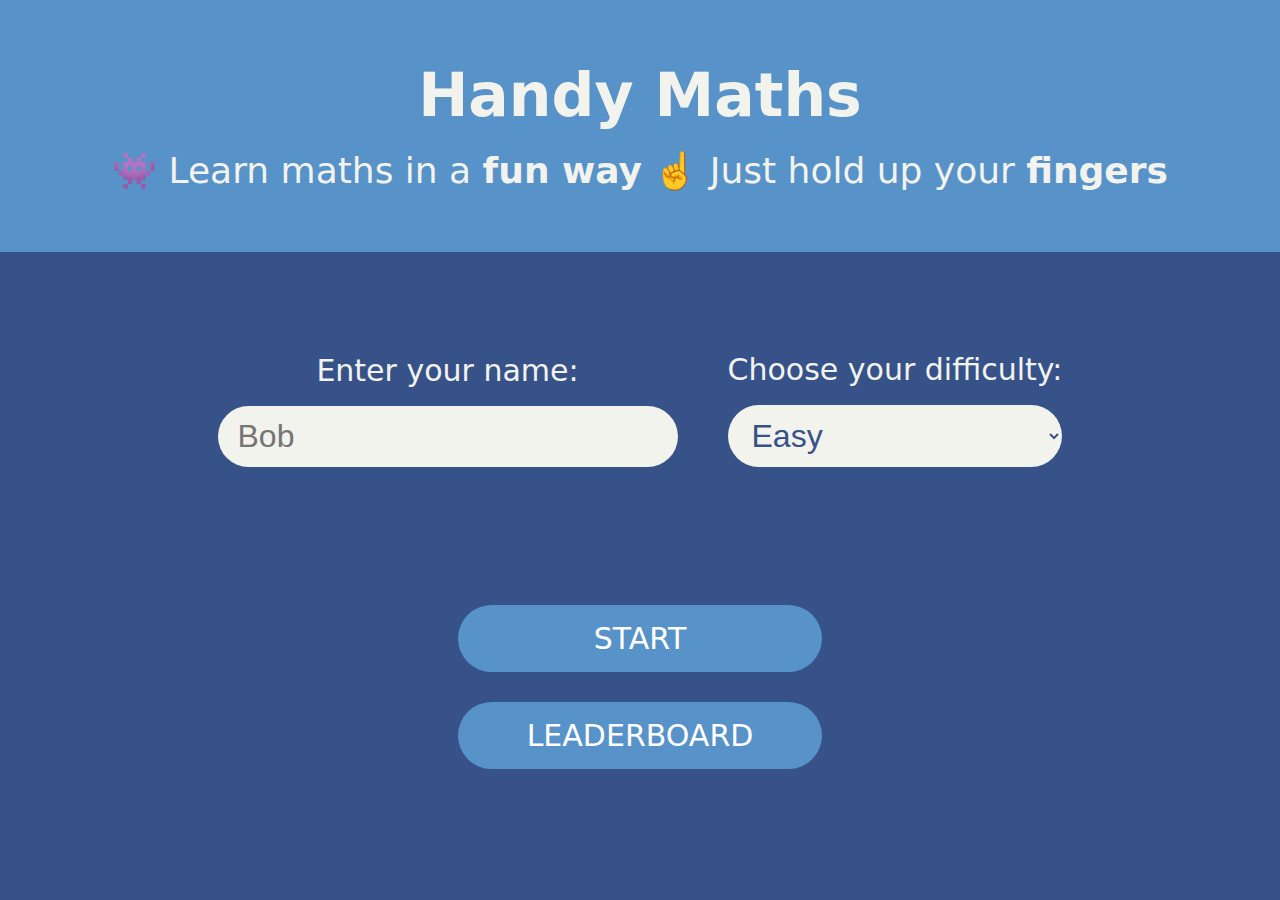
<file: index.html>
<!DOCTYPE html>
<html lang="en-GB">
<head>
  <title>Handy Maths</title>

  <meta charset="utf-8">
  <link rel="stylesheet" href="styles/home.css">
</head>

<body>
  <div class="container">
    <div class="hero-banner">
      <h1 class="title">Handy Maths</h1>
      <p class="tagline">👾 Learn maths in a <b>fun way</b> ☝️ Just hold up your <b>fingers</b></p>
    </div>
    <form>
      <div>
        <label for="name">Enter your name:</label>
        <input id="name" placeholder="Bob" />
      </div>
      <div>
        <label for="difficulty">Choose your difficulty:</label>
        <select id="difficulty" name="difficulty">
          <option value="easy">Easy</option>
          <option value="medium">Medium</option>
          <option value="hard">Hard</option>
        </select>
      </div>
    </form>
    <a class="button button-start" href="pages/game.html">Start</a>
    <a class="button button-start" href="pages/leaderboard.html">Leaderboard</a>
  </div>
</body>
</html>
</file>
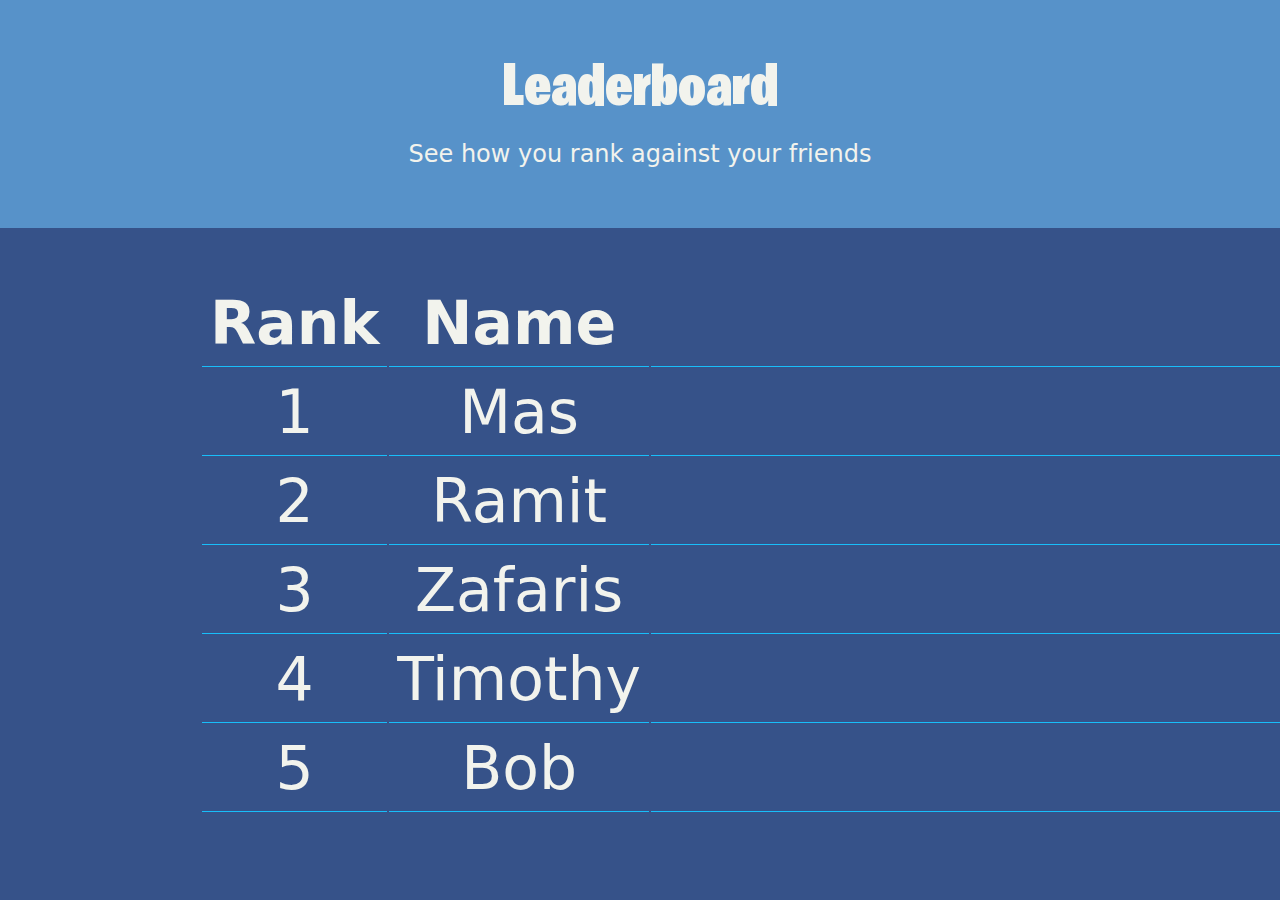
<file: pages/leaderboard.html>
<!DOCTYPE html>
<html lang="en-GB">
<head>
  <title>Leaderboard</title>

  <meta charset="utf-8">

  <link rel="preconnect" href="https://fonts.googleapis.com">
  <link rel="preconnect" href="https://fonts.gstatic.com" crossorigin>
  <link href="https://fonts.googleapis.com/css2?family=Noto+Sans:wght@400;500;700&display=swap" rel="stylesheet">

  <link rel="stylesheet" href="../styles/leaderboard.css">
</head>

<body>
  <div class="container">
    <div class="hero-banner">
      <h1 class="title">Leaderboard</h1>
      <p class="tagline">See how you rank against your friends</p>
    </div>
    <form>
      <table>
        <thead>
          <tr>
            <th>Rank</th>
            <th>Name</th>
            <th class="score">Score</th>
          </tr>
        </thead>
        <tbody>
          <tr>
            <td>1</td>
            <td>Mas</td>
            <td class="score">24</td>
          </tr>
          <tr>
            <td>2</td>
            <td>Ramit</td>
            <td class="score">22</td>
          </tr>
          <tr>
            <td>3</td>
            <td>Zafaris</td>
            <td class="score">20</td>
          </tr>
          <tr>
            <td>4</td>
            <td>Timothy</td>
            <td class="score">18</td>
          </tr>
          <tr>
            <td>5</td>
            <td>Bob</td>
            <td class="score">16</td>
          </tr>
        </tbody>
      </table>
    <form>
    <div>
  </div>
</body>
</html>
</file>
<file: styles/home.css>
* {
    margin: 0;
    padding: 0;
}

body {
    font-family: system-ui, -apple-system, BlinkMacSystemFont, 'Segoe UI', Roboto, Oxygen, Ubuntu, Cantarell, 'Open Sans', 'Helvetica Neue', sans-serif;
    color: #F2F3ED;
}

.hero-banner { 
    background: #5792C9;
    padding: 60px 0px;
    text-align: center;
}

.title {
    font-size: 60px;
    margin-bottom: 20px;
}

.tagline {
    font-size: 36px;
}

.container {
    min-height: 100vh;
    background-color: #365289;
    text-align: center;
}

.button {
    display: block;
    width: 300px;
    background-color: #5792C9;
    color: white;
    border: none;
    border-radius: 60px;
    padding: 16px 32px;
    text-align: center;
    text-decoration: none;
    font-size: 30px;
    font-weight: 500;
    margin: 30px auto;
    cursor: pointer;
    text-transform: uppercase;
}

form {
    display: flex;
    flex-direction: row;
    align-items: center;
    justify-content: center;
    gap: 50px;
    padding: 100px;
}

label {
    display: block;
    font-size: 30px;
    font-weight: 500;
    margin-bottom: 10px;
}

input {
    width: 100%;
    padding: 12px 20px;
    margin: 8px 0;
    box-sizing: border-box;
    border: none;
    border-radius: 50px;
    background-color: #F2F3ED;
    color: #365289;
    font-size: 32px;
    font-weight: 500;
}

select {
    width: 100%;
    padding: 12px 20px;
    margin: 8px 0;
    box-sizing: border-box;
    border: none;
    border-radius: 50px;
    background-color: #F2F3ED;
    color: #365289;
    font-size: 32px;
    font-weight: 500;
}
</file>
<file: styles/leaderboard.css>
@font-face {
    font-family: 'Fortnite';
    src: url('../assets/fonts/burbankbigcondensed-black.woff2') format('woff2'),
         url('../assets/fonts/burbankbigcondensed-black.woff') format('woff');
    font-weight: normal;
    font-style: normal;
}

* {
    margin: 0;
    padding: 0;
}

body {
    font-family: "Noto Sans", system-ui, -apple-system, BlinkMacSystemFont, 'Segoe UI', Roboto, Oxygen, Ubuntu, Cantarell, 'Open Sans', 'Helvetica Neue', sans-serif;
}

h1 {
    font-family: "Fortnite", system-ui, -apple-system, BlinkMacSystemFont, 'Segoe UI', Roboto, Oxygen, Ubuntu, Cantarell, 'Open Sans', 'Helvetica Neue', sans-serif;
}

table, tr {
    text-align: center;
    margin-top:50px; 
    margin-left:200px; 

}

td {
    padding: 8px;
    text-align: center;
    border-bottom: 1px solid #18befa;
}
th {
    padding: 8px;
    text-align: center;
    border-bottom: 1px solid #18befa;
}

.score {
    min-width: 14em;
    text-align: right;
}

body {
    font-family: system-ui, -apple-system, BlinkMacSystemFont, 'Segoe UI', Roboto, Oxygen, Ubuntu, Cantarell, 'Open Sans', 'Helvetica Neue', sans-serif;
    color: #F2F3ED;
}

.hero-banner { 
    background: #5792C9;
    padding: 60px 0px;
    text-align: center;
}

.title {
    font-size: 60px;
    margin-bottom: 20px;
}

.tagline {
    font-size: 24px;
}

.container {
    min-height: 100vh;
    background-color: #365289;
    text-align: center;

}

.button {
    display: block;
    background-color: #5792C9; /* Green */
    color: white;
    border: none;
    border-radius: 60px;
    padding: 16px 32px;
    text-align: center;
    text-decoration: none;
    font-size: 20px;
    font-weight: 500;
    margin: 4px 2px;
    cursor: pointer;
    text-transform: uppercase;
}

.button-start {
    width:200px;
    margin: 0px auto;
    font-size: 40px;
}

form {
    font-size: 60px;
    font-weight: 300;
    text-align: "center";
    margin: 0px auto;
}

label {
    display: block;
    font-size: 20px;
}

input {
    width: 100%;
    padding: 12px 20px;
    margin: 8px 0;
    box-sizing: border-box;
    border: none;
    border-radius: 30px;
    background-color: #F2F3ED;
    color: #365289;
    font-size: 20px;
    font-weight: 500;
}

select {
    width: 100%;
    padding: 12px 20px;
    margin: 8px 0;
    box-sizing: border-box;
    border: none;
    border-radius: 30px;
    background-color: #F2F3ED;
    color: #365289;
    font-size: 20px;
    font-weight: 500;
}
</file>
